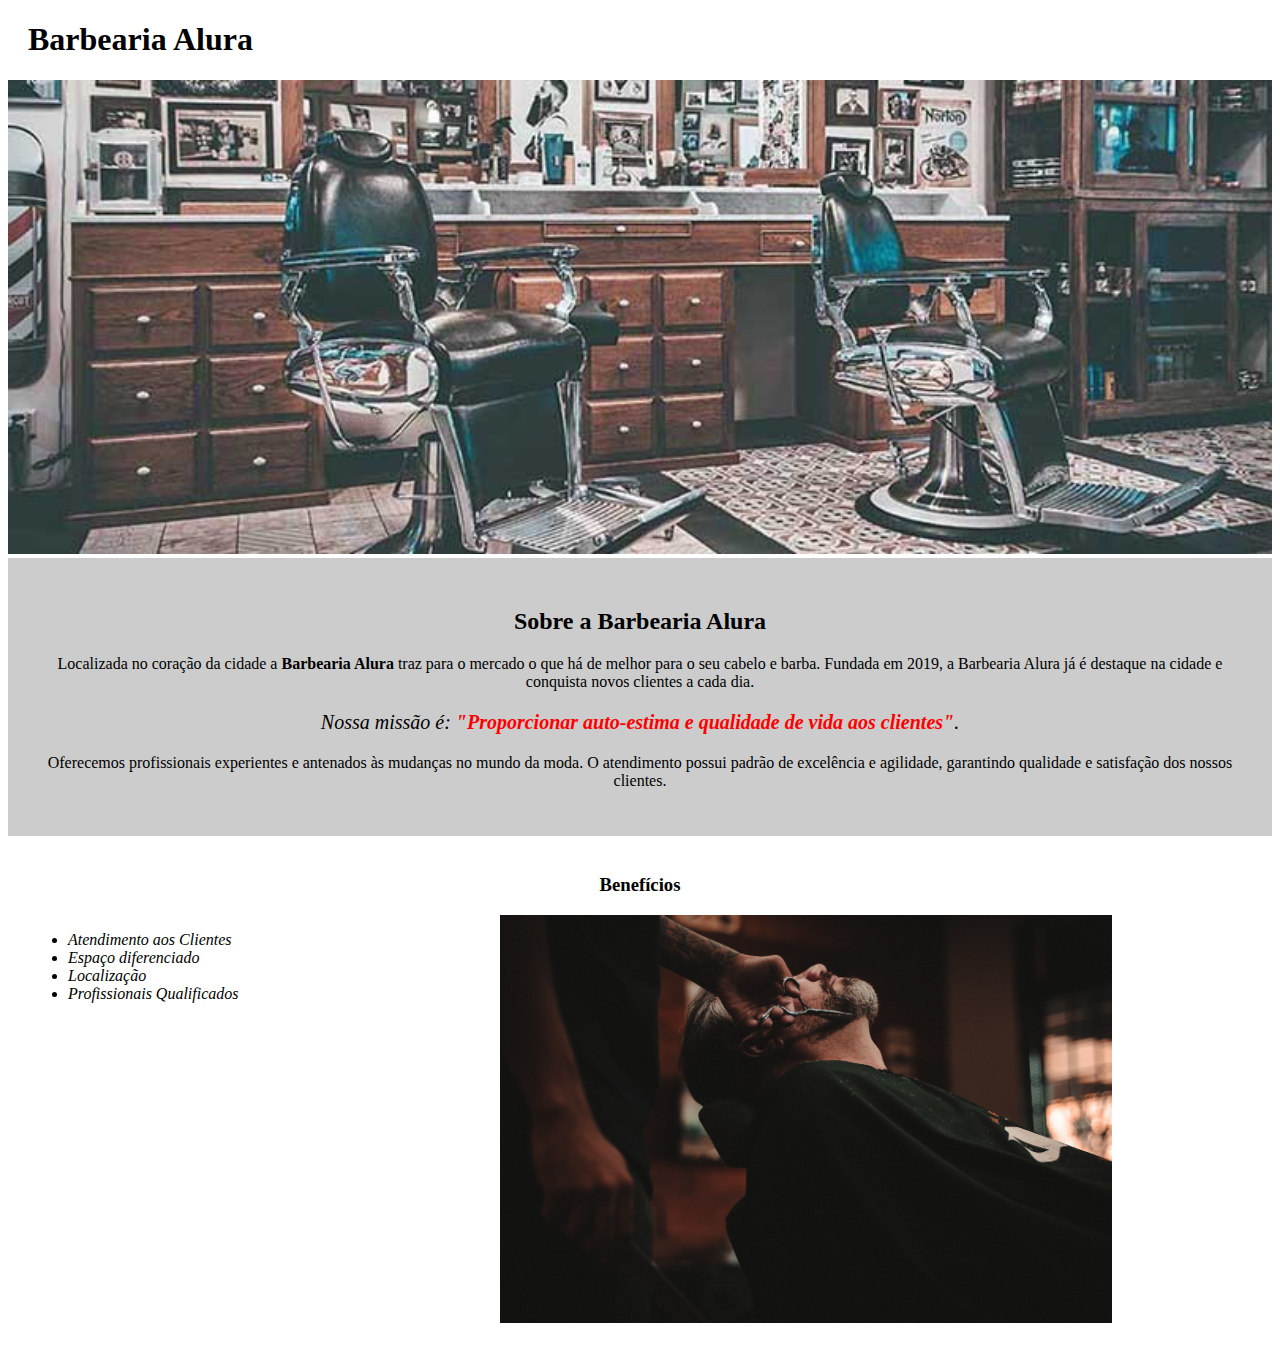
<file: index.html>
<!DOCTYPE html>
<html lang="pt-br">
    <head>
        <meta charset="UTF-8">
        <title>Barbearia Alura</title>
        <link rel="stylesheet" href="style.css">
    </head>
    
    <body>
        <header class="titulo-principal">
            <h1>Barbearia Alura</h1>
        </header>
        <img id="banner" src="banner.jpg">
    
        <div class="principal">
        
            <h2 class="titulo-centralizado">Sobre a Barbearia Alura</h2> 

            <p> Localizada no coração da cidade a <strong>Barbearia Alura</strong> traz para o mercado o que há de melhor para o seu cabelo e barba. Fundada em 2019, a Barbearia Alura já é destaque na cidade e conquista novos clientes a cada dia.</p>
        
            <p id="missão"><em>Nossa missão é: <strong>"Proporcionar auto-estima e qualidade de vida aos clientes"</strong>.</em> </p>
        
            <p>Oferecemos profissionais experientes e antenados às mudanças no mundo da moda. O atendimento possui padrão de excelência e agilidade, garantindo qualidade e satisfação dos nossos clientes.</p>
       
        </div>

        <div class="benefícios">
            
            <h3 class="titulo-centralizado">Benefícios</h3>

            <ul>
            <li class="itens">Atendimento aos Clientes</li>
            <li class="itens">Espaço diferenciado</li>
            <li class="itens">Localização</li>
            <li class="itens">Profissionais Qualificados</li>
        </ul>

        <img src="beneficios.jpg" class="imagembeneficios">
        </div>
    </body>
</html>
</file>
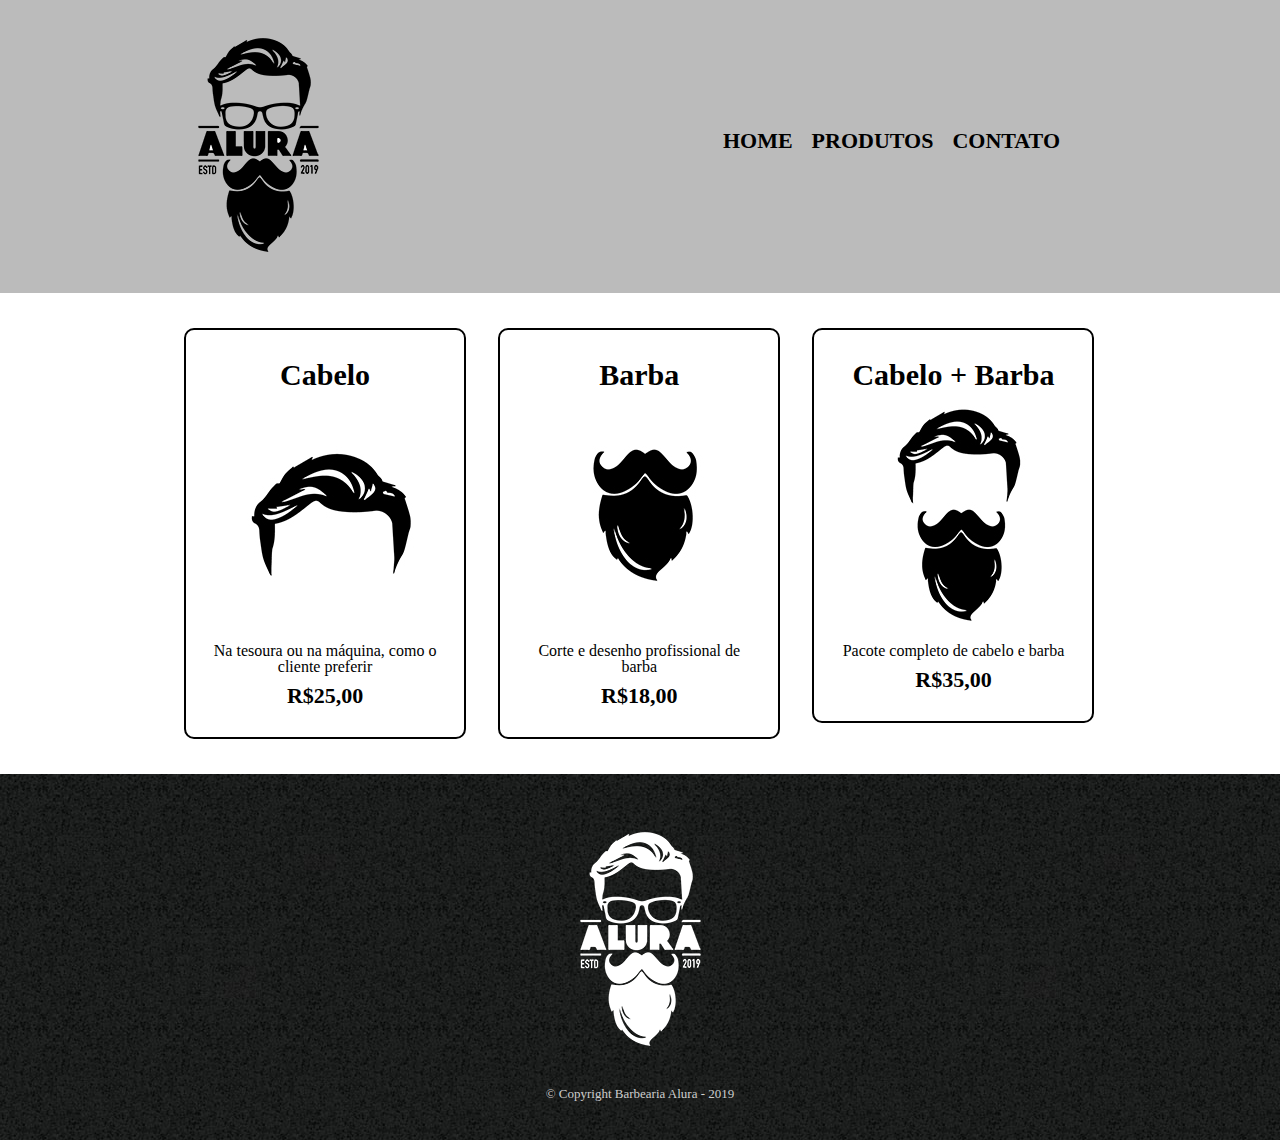
<file: produtos.html>
<!DOCTYPE html>
<html lang="pt-br"> 
    <head>
        <meta charset="UTF-8">
        <title> Produtos - Barbearia Alura</title>
        <link rel="stylesheet" href="reset.css">
        <link rel="stylesheet" href="produtos.css">
    </head>
    <body>
        <header> 
            <div class="caixa">
                <h1> <img src="logo.png" id="logo"></h1>

                <nav>
                    <ul>
                        <li><a href="index.html">Home</a></li> 
                        <li><a href=produtos.html>Produtos</a></li>
                        <li><a href=contatos.html>Contato</a></li>
                    </ul>
                </nav>
            </div>
        </header>
    <main>
        <ul class="produtos">
        
            <li>
                <h2>Cabelo</h2>
                <img src="cabelo.jpg">
                <p class="produto-descrição">Na tesoura ou na máquina, como o cliente preferir</p>    
                <p class="produto-preço">R$25,00</p>
            </li>
        
            <li>
                <h2>Barba</h2>
                <img src="barba.jpg">
                <p class="produto-descrição">Corte e desenho profissional de barba</p>    
                <p class="produto-preço">R$18,00</p>
            </li>
            
            <li>
                <h2>Cabelo + Barba</h2>
                <img src="cabelo+barba.jpg">
                <p class="produto-descrição">Pacote completo de cabelo e barba</p>    
                <p class="produto-preço">R$35,00</p>
            </li>
        
         </ul>
    </main>

    <footer>
        <img src="logo-branco.png">
        <p class="copyright">&copy; Copyright Barbearia Alura - 2019</p>
    </footer>

    </body>
</html>
</file>
<file: style.css>
body {
    
}

#banner {
    width: 100%
}

.principal {
    background:#CCCCCC;
    padding: 30px;
}

.titulo-principal {
    padding-left: 20px;
}

.titulo-centralizado {
    text-align: center
}

p {
    text-align: center;   
}

#missão {
    font-size: 20px
}

em strong {
    color:#FF0000;
}

.itens {
    font-style: italic
}

.benefícios {
    background:#FFFFFF;
    padding: 20px;
}


ul {
    display: inline-block;
    vertical-align: top;
    width: 20%;
    margin-right: 15%;
}

.imagembeneficios {
    width: 50%;
}
</file>
<file: produtos.css>
header {
    background-color: #BBBBBB;
    padding: 20px 0;
}

.caixa {
    width: 940px;
    position: relative;
    margin: 0 auto;
}

nav {
    position:absolute;
    top: 110px;
    right: 50px;
}

nav li {
    display:inline;
    margin: 0 0 0 15px; 
    
}

nav a {
    text-transform: uppercase;
    color:#000000;
    font-weight: bold;
    font-size: 22px;
    text-decoration: none;
}

nav a:hover {
    color: #C78C19;
    text-decoration: underline;
}

.produtos {
width: 940px;
margin: 0 auto;
padding: 35px 0;
}

.produtos li {
    display: inline-block;
    text-align: center;
    width: 30%;
    vertical-align: top;
    margin: 0 1.5%;
    padding: 30px 20px;
    box-sizing: border-box;
    border: 2px solid #000000;
    border-radius: 10px;
}

.produtos li:hover {
    border-color: #C78C19;
}

.produtos li:active {
    border-color: #088c19;
}

.produtos li:hover h2 {
    font-size: 35px;
    font-weight: bold;
}

.produtos h2 {
    font-size: 30px;
    font-weight: bold;
}

.produto-descriçao {
    font-size: 18px;
}

.produto-preço {
    font-size: 22px;
    font-weight: bold;
    margin-top: 10px;
}

footer {
    text-align: center;
    background: url("bg.jpg");
    padding: 40px 0;
}

.copyright {
    color: #CCCCCC;
    font-size: 13px;
    margin: 20px 0 0;
}
</file>
